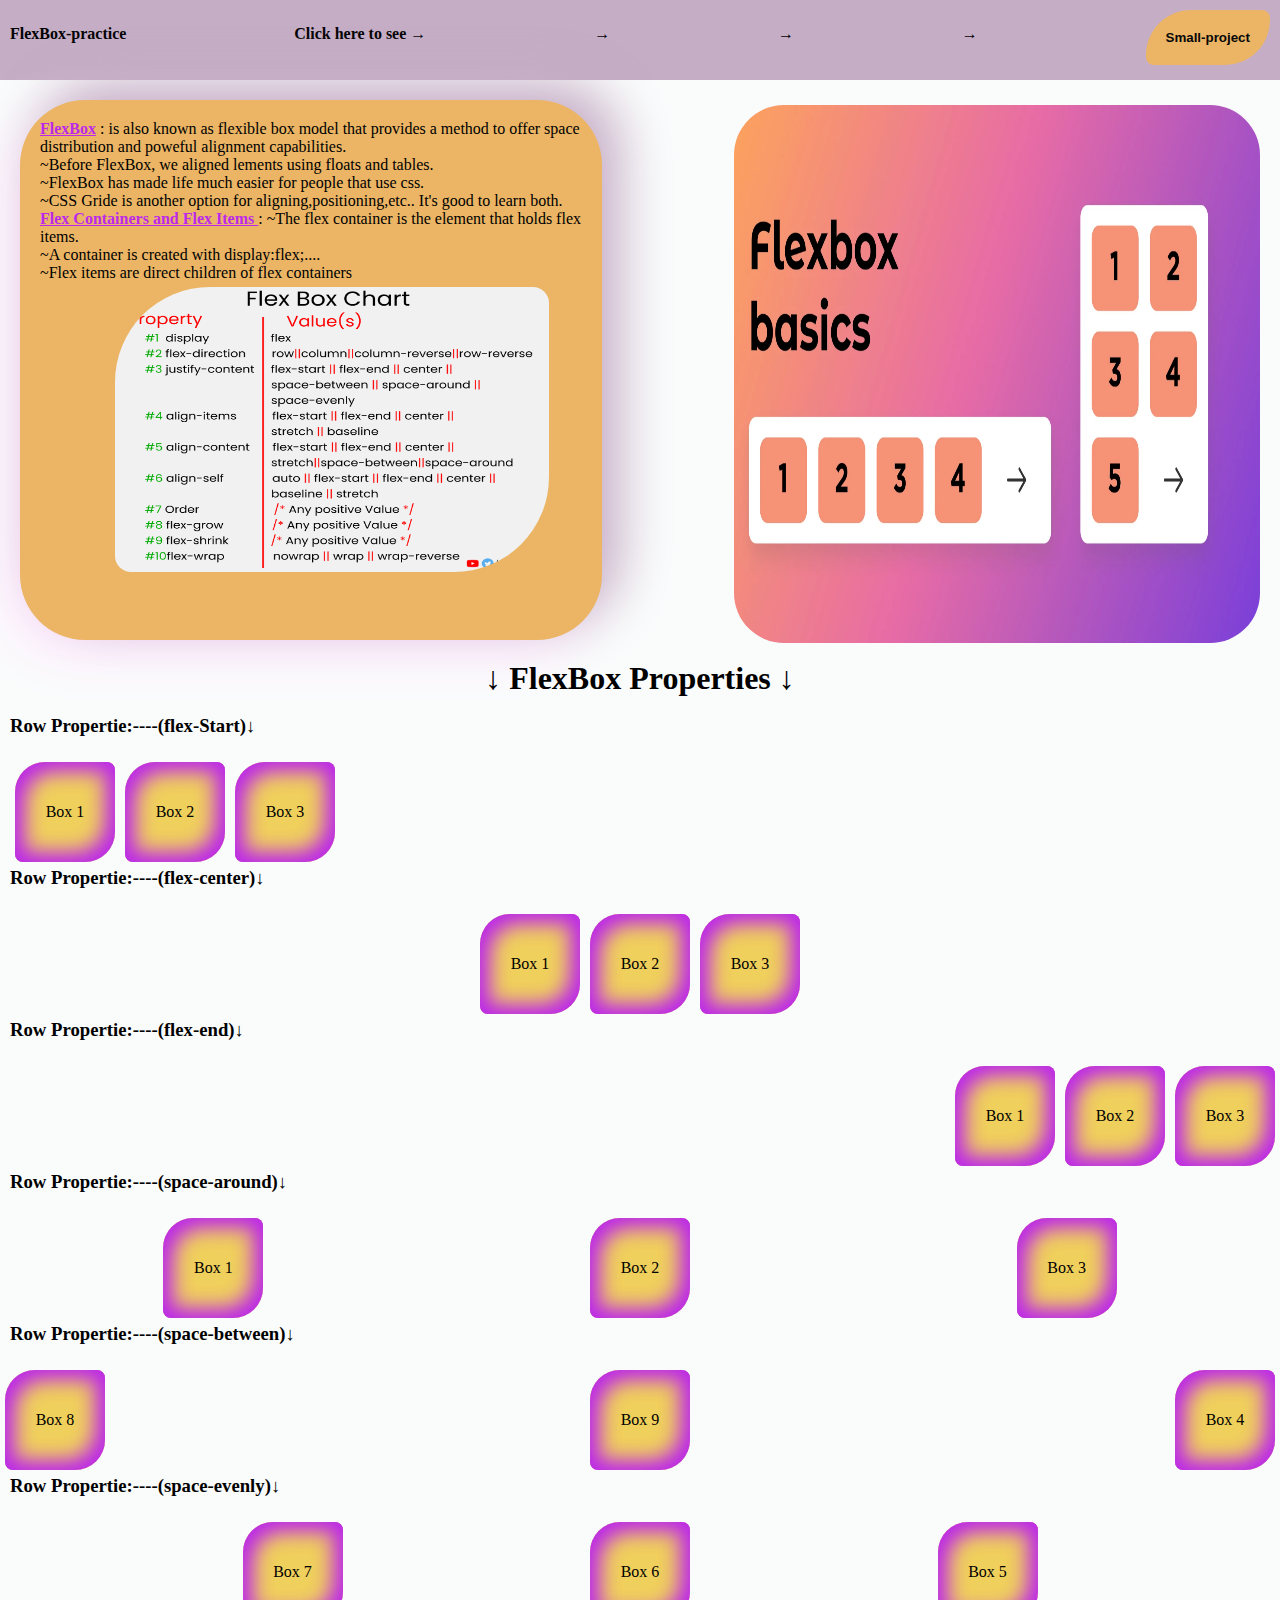
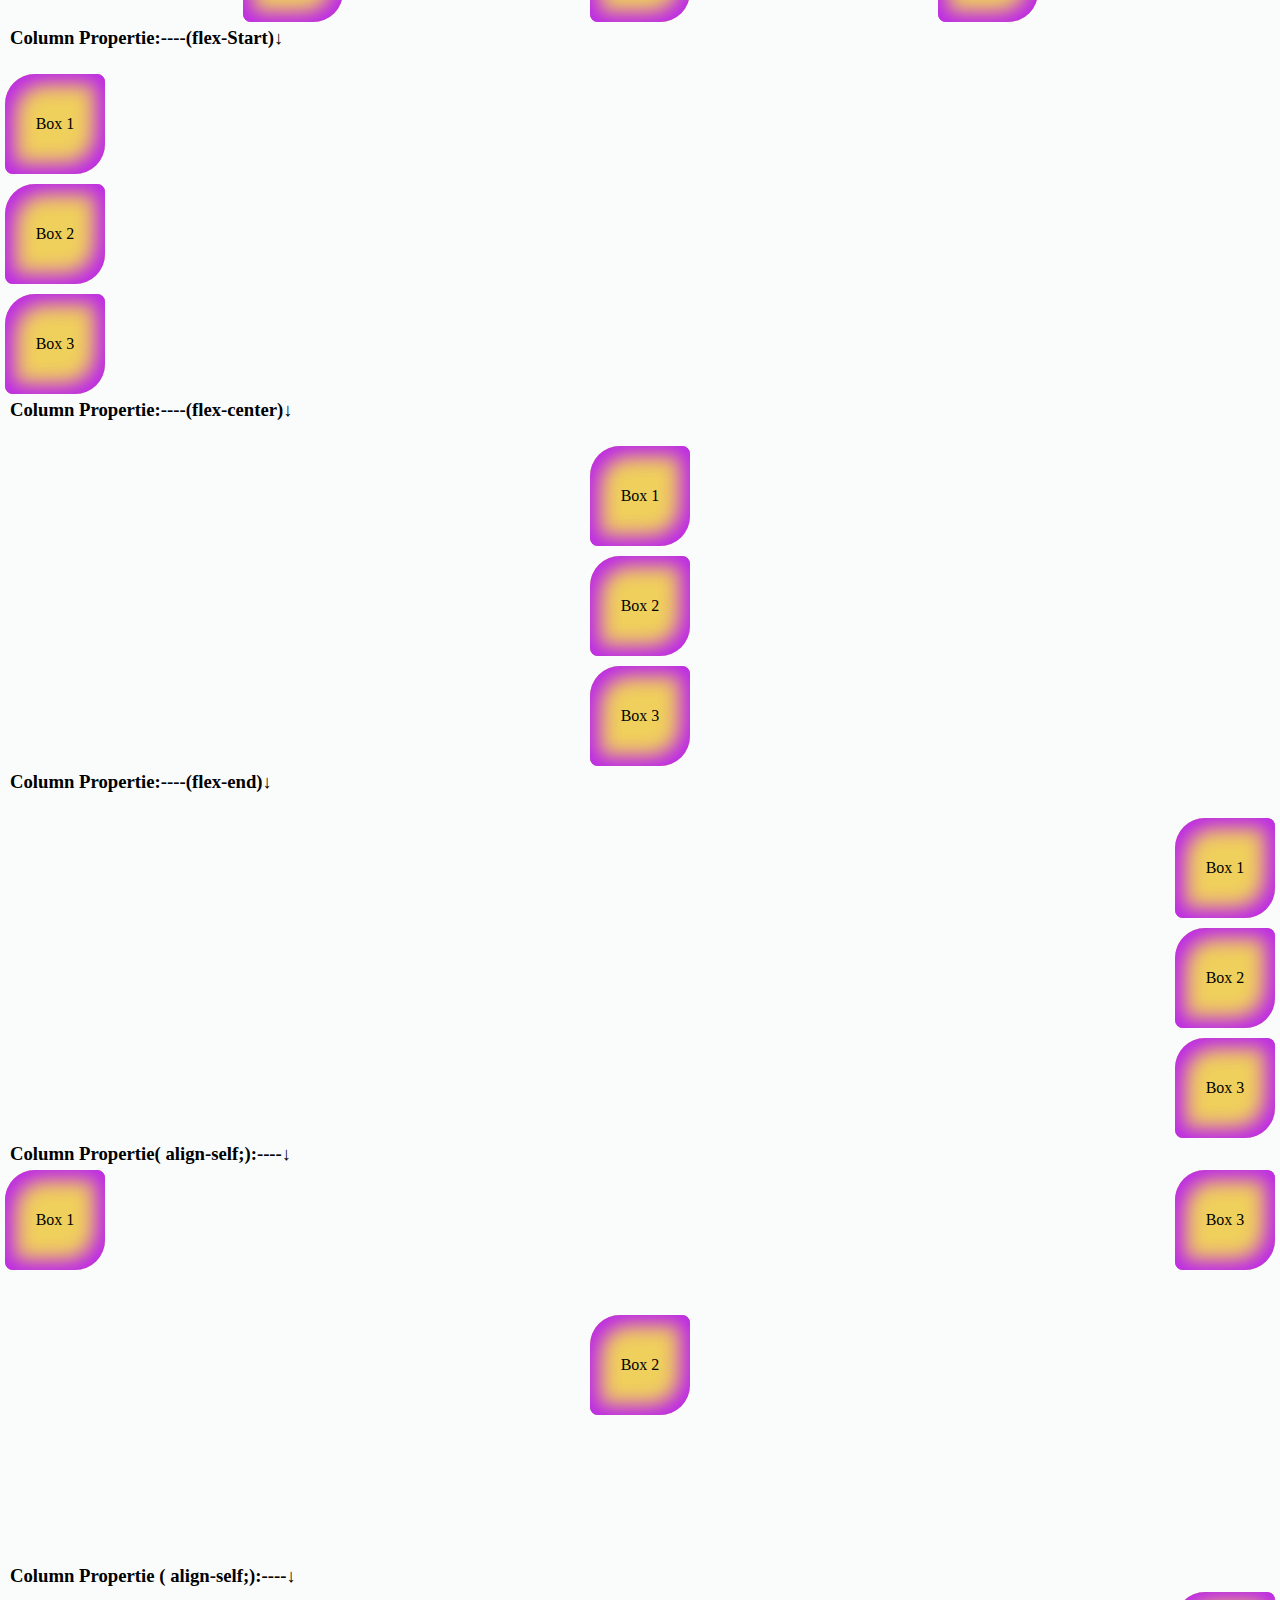
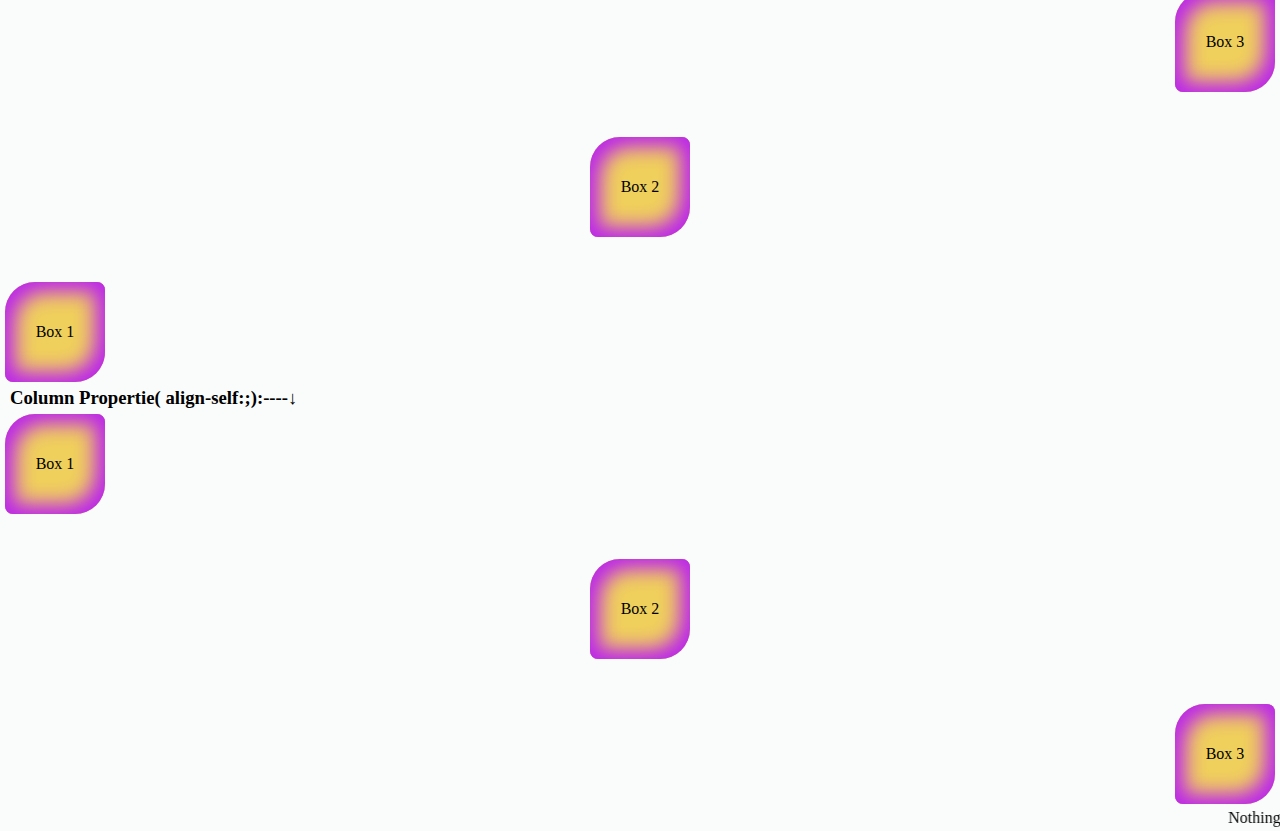
<file: index.html>
<!DOCTYPE html>
<html lang="en">
<head>
    <meta charset="UTF-8">
    <meta http-equiv="X-UA-Compatible" content="IE=edge">
    <meta name="viewport" content="width=device-width, initial-scale=1.0">
    <title>FlexBox</title>
    <link rel="stylesheet" href="style.css">
</head>
<body>
    <!-- navbar div -->
    <div class="container-1">
           <div class="nav-li"> FlexBox-practice</div>
           <div class="nav-li"> Click here to see →</div>
           <div class="nav-li">  →</div>
           <div class="nav-li">  →</div>
           <div class="nav-li">  →</div>
          <div class="button-div"><button class="btn"><a href="smallproject.html">Small-project </a></button></div>  
     </div>
     <!-- container-2......-->
     <div class="container-2">
        <div class="l-div"><p><span>FlexBox</span> :  is also known as flexible box model that provides a method to offer space distribution and poweful alignment capabilities.
        <br>~Before FlexBox, we aligned lements using floats and tables. <br> ~FlexBox has made life much easier for people that use css.
        <br> ~CSS Gride is another option for aligning,positioning,etc.. It's good to learn both.
        <br><span>Flex Containers and Flex Items </span> : ~The flex container is the element that holds flex items.<br> ~A container is created with display:flex;....<br> ~Flex items are direct children of flex containers</p>
        <img src="flex.png"  alt="" /> 
        </div>
        <div class="r-div"><img src="img1.png" alt="" id="img"></div>
     </div>
     <!-- container-3..... -->
     <div class="container-3">
        <div class="f-div"><h1>↓ FlexBox Properties ↓</h1><br>
        </div>
     </div>
                    <!-- ↓ Row ↓-->

     <!-- flex-start↓......... -->
     <h3>Row Propertie:----(flex-Start)↓</h3>
     <div class="flex-start">
        <div class="items">Box 1</div>
        <div class="items">Box 2</div>
        <div class="items">Box 3</div>
    </div>
    <!-- flex-center↓......... -->
    <h3>Row Propertie:----(flex-center)↓</h3>
     <div class="flex-center">
        <div class="items">Box 1</div>
        <div class="items">Box 2</div>
        <div class="items">Box 3</div>
    </div>
    <!-- flex-end↓......... -->
    <h3>Row Propertie:----(flex-end)↓</h3>
     <div class="flex-end">
        <div class="items">Box 1</div>
        <div class="items">Box 2</div>
        <div class="items">Box 3</div>
    </div>
    <!-- flex-around↓......... -->
    <h3>Row Propertie:----(space-around)↓</h3>
     <div class="flex-around">
        <div class="items">Box 1</div>
        <div class="items">Box 2</div>
        <div class="items">Box 3</div>
    </div>
    <!-- between↓......... -->
    <h3>Row Propertie:----(space-between)↓</h3>
     <div class="flex-between">
         <div class="items">Box 8</div>
         <div class="items">Box 9</div>
         <div class="items">Box 4</div>
    </div>
    <!-- flex-evenly↓......... -->
    <h3>Row Propertie:----(space-evenly)↓</h3>
     <div class="flex-evenly">
        <div class="items">Box 7</div>
        <div class="items">Box 6</div>
        <div class="items">Box 5</div>
    </div>

                <!--↓ column ↓......... -->
    <!-- align-start -->
     <h3>Column Propertie:----(flex-Start)↓</h3>
     <div class="col-start">
        <div class="items">Box 1</div>
        <div class="items">Box 2</div>
        <div class="items">Box 3</div>
    </div>
    <!-- container-5↓......... -->
    <h3>Column Propertie:----(flex-center)↓</h3>
     <div class="col-center">
        <div class="items">Box 1</div>
        <div class="items">Box 2</div>
        <div class="items">Box 3</div>
    </div>
    <!-- container-5↓......... -->
    <h3>Column Propertie:----(flex-end)↓</h3>
     <div class="col-end">
        <div class="items">Box 1</div>
        <div class="items">Box 2</div>
        <div class="items">Box 3</div>
    </div>
    <!-- container-5↓......... -->
    <h3>Column Propertie( align-self;):----↓</h3>
     <div class="column-prop-1">
        <div class="item-1">Box 1</div>
        <div class="item-1">Box 2</div>
        <div class="item-1">Box 3</div>
    </div>
    <!-- column-prop↓......... -->
    <h3>Column Propertie ( align-self;):----↓</h3>
     <div class="column-prop-1">
        <div class="item-2">Box 1</div>
        <div class="item-2">Box 2</div>
        <div class="item-2">Box 3</div>
    </div>
    <!-- column-prop↓......... -->
    <h3>Column Propertie( align-self:;):----↓</h3>
     <div class="column-prop-1">
        <div class="item-3">Box 1</div>
        <div class="item-3">Box 2</div>
        <div class="item-3">Box 3</div>
    </div>
    <div class="bottm"><marquee>Nothing here;</marquee></div>
</body>
</html>
</file>
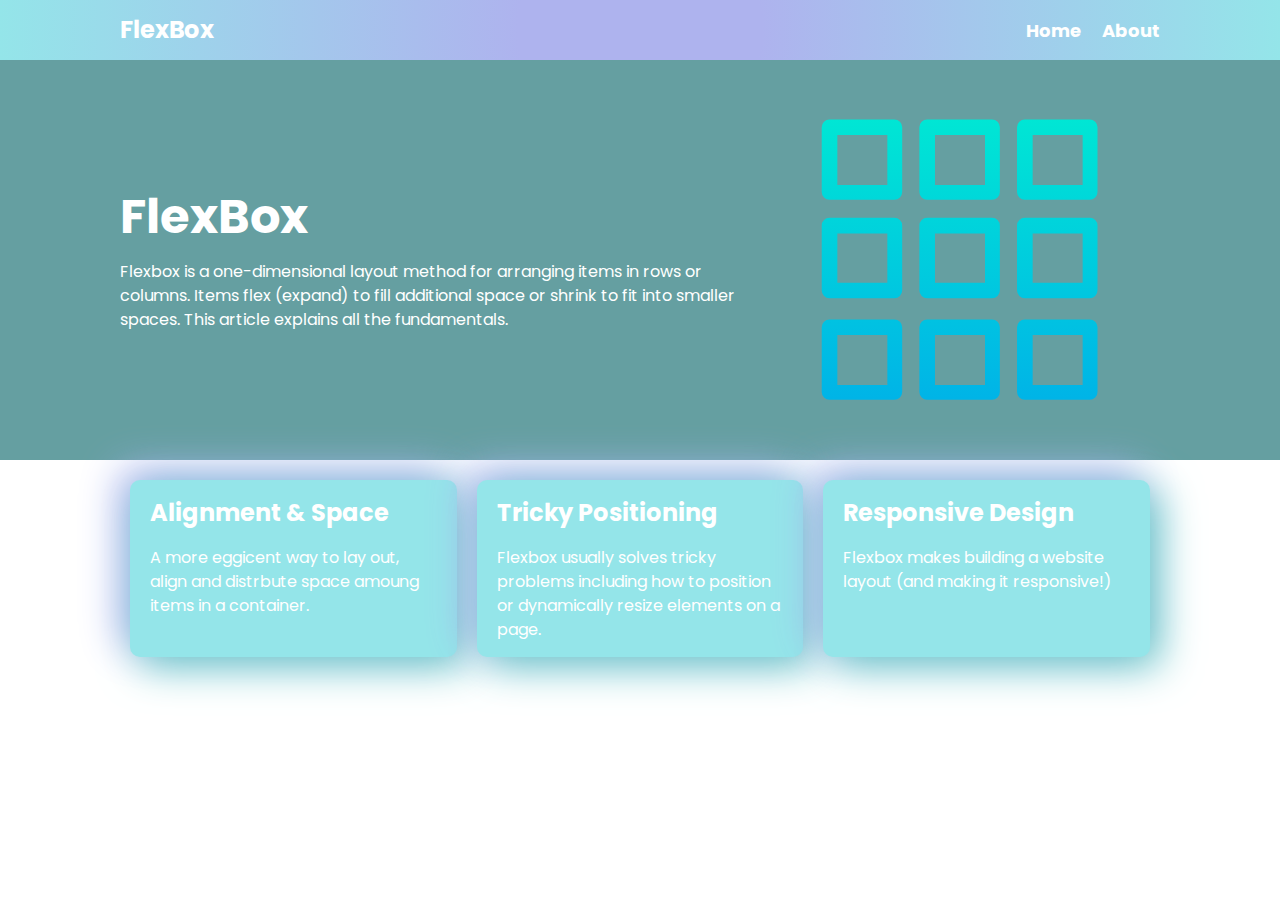
<file: smallproject.html>
<!DOCTYPE html>
<html lang="en">
<head>
    <meta charset="UTF-8">
    <meta http-equiv="X-UA-Compatible" content="IE=edge">
    <meta name="viewport" content="width=device-width, initial-scale=1.0">
    <title>BoxModel</title>
    <link rel="stylesheet" href="style2.css">
</head>
<body>
    <nav class="navbar">
        <div class="container">
            <div class="logo">FlexBox</div>
            <ul class="nav">
                <li><a href="index.html">  Home       </a></li>
                <li><a href="https://github.com/Mohammedshahbaz08">  About      </a></li>
            </ul>
        </div>
    </nav>
    <header class="header">
        <div class="container">
          <div>  
            <h1>FlexBox</h1> 
            <p>
                Flexbox is a one-dimensional layout method for arranging items in rows or columns. Items flex (expand) to fill additional space or shrink to fit into smaller spaces. This article explains all the fundamentals.
            </p>
        </div>
        <img src="grid1.svg" alt="">
        </div>
    </header>
    <section class="boxes">
        <div class="container">
            <div class="box">
            <h2>
                Alignment & Space</h2>
                <p>
                    <!-- Flexbox is a one-dimensional layout method for arranging items in rows or columns. Items flex (expand) to fill additional space or shrink to fit into smaller spaces. This article explains all the fundamentals. -->
                    A more eggicent way to lay out, align and distrbute space amoung items in a container.
                </p>
            </div>

            <div class="box">
            <h2>
                Tricky Positioning</h2>
                <p>
                    Flexbox usually solves tricky problems including how to position or dynamically resize elements on a  page.
                </p>
            </div>

            <div class="box">
            <h2>
                Responsive Design</h2>
                <p>
                    Flexbox makes building a website layout (and making it responsive!)
                </p>
            </div>
        </div>

    </section>
</body>
</html>
</file>
<file: style.css>
/* universal  selector */
 *{
    margin: 0;
    padding: 0;
} 
body{
    background-color: #fafcfc;
}

/* selecting the <a> tag as universal selector to reduce code.. */
a{
    text-decoration: none;
    color: rgb(8, 8, 8);
}

/* container-1 */
.container-1 {
    display: flex;
    justify-content: space-between;
   background:#c5adc5;
   height: 80px;
   width: 100%;
}

.nav-li{
    margin: 10px;
    margin-top: 25px; 
    font-weight: bold;
    color: black;

}
.button-div{
    margin: 10px;
    margin-top: 10px;    
    justify-content: center;
    
    
}
.btn{
    background: #ebb565;
    padding: 20px;
    border: none;
    border-radius: 45px 8px;
    font-weight: bold;
}
.btn:hover{
    background: #c544c5;
}

/* container-2 */
.container-2{
    display: flex;
   flex-direction: row;
   /* justify-content: space-between; */
   margin: 20px;
}

.l-div{
    height: 500px;
    width: auto;
    display: flex;
    flex-direction: column;
    align-items: flex-start;
    padding: 20px;
    /* justify-content: center; */
    border-radius: 65px;
    border-radius: 65px;
    background: #ebb565;
    box-shadow:  18px -18px 53px #c5adc5,
             -18px 18px 53px #ffecff;
}
.r-div{
    height: 500px;
    width: auto;
    display: flex;   
    justify-content: end;
    flex-wrap: wrap;
}

#img{
    width: 80%;
    height: 538px;
    border-radius: 50px;
}

img{
    width: 80%;
    height: 285px;
    border-radius: 95px 16px;
    margin-left: 75px;
    margin-top: 5px;
}

p{
    color: black;
   
}

span{
    color: rgb(188, 41, 233) ;
    font-weight: bold;
    text-decoration: underline;
}

/* .container-3............↓ */
.container-3{
    display: flex;
    flex-direction: row;
    justify-content: center;
}

/* h3..................... */
h3{
    padding-left: 10px;
}
/* flex-start ............↓ */

.flex-start{
    display: flex;
    justify-content: flex-start;
   margin-left: 10px;
    margin-top: 20px;
    
}
/* flex-center ............↓ */

.flex-center{
    display: flex;
    justify-content: center;
    margin-top: 20px;
    
}
/* flex-end ............↓ */

.flex-end{
    display: flex;
    justify-content: flex-end;
    margin-top: 20px;
    
}
/* flex-around ............↓ */

.flex-around{
    display: flex;
    justify-content: space-around;
 
    margin-top: 20px;
    
}
/* flex-between ............↓ */

.flex-between{
    display: flex;
    justify-content: space-between;
    margin-top: 20px;
    
}
/* flex-evenly ............↓ */

.flex-evenly{
    display: flex;
    justify-content: space-evenly;
    margin-top: 20px;
    
}

        /* column */
 /* col-start*/
.col-start{
    display: flex;
    flex-direction: column;
    align-items:flex-start ;
    margin-top: 20px;
    
}
.col-center{
    display: flex;
    flex-direction: column;
    align-items: center;
    margin-top: 20px;
    
}
.col-end{
    display: flex;
    flex-direction: column;
    align-items: flex-end;
    margin-top: 20px;    
}

.column-prop-1{
    height: 400px;
    display: flex;
    justify-content: space-between;

}
.item-1:nth-of-type(1){
    align-self: flex-start;
}
.item-1:nth-of-type(2){
    align-self: center;

}
.item-3:nth-of-type(3){
    align-self: flex-start;
}



.item-2:nth-of-type(1){
    align-self: flex-end;
}
.item-2:nth-of-type(2){
    align-self: center;

}
.item-2:nth-of-type(3){
    align-self: flex-start;
}



.item-3:nth-of-type(1){
    align-self: flex-start;
}
.item-3:nth-of-type(2){
    align-self: center;

}
.item-3:nth-of-type(3){
    align-self: end;
}

.items{
    width: 100px;
    height: 100px;
    margin: 5px;
    display: flex;
    justify-content: center;
    align-items: center;
    border-radius: 30px 8px;
    background: #f0d05c;
    box-shadow: inset 10px 10px 20px rgb(188, 41, 233),
            inset -10px -10px 20px rgb(188, 41, 233);
}
.item-1{
    width: 100px;
    height: 100px;
    margin: 5px;
    display: flex;
    justify-content: center;
    align-items: center;
    border-radius: 30px 8px;
    background: #f0d05c;
    box-shadow: inset 10px 10px 20px rgb(188, 41, 233),
            inset -10px -10px 20px rgb(188, 41, 233);
}
.item-2{
    width: 100px;
    height: 100px;
    margin: 5px;
    display: flex;
    justify-content: center;
    align-items: center;
    border-radius: 30px 8px;
    background: #f0d05c;
    box-shadow: inset 10px 10px 20px rgb(188, 41, 233),
            inset -10px -10px 20px rgb(188, 41, 233);
}
.item-3{
    width: 100px;
    height: 100px;
    margin: 5px;
    display: flex;
    justify-content: center;
    align-items: center;
    border-radius: 30px 8px;
    background: #f0d05c;
    box-shadow: inset 10px 10px 20px rgb(188, 41, 233),
            inset -10px -10px 20px rgb(188, 41, 233);
}


































.bottm{
    bottom: 0px;
}




















/* .item{
    width: 100px;
    height: 100px;
    margin: 10px;
    color: rgb(13, 13, 14);
    text-transform: uppercase;
    background: rgb(127, 219, 168);
}

.item:nth-of-type(1){
    /* self align property */
    /* align-self: start; */
/*    
}
.item:nth-of-type(2){
    /* self align property */
    /* align-self: center; */
    
/* }
.item:nth-of-type(3){
    /* self align property */
    /* align-self: end; */
    
/* } */
</file>
<file: style2.css>
@import url('https://fonts.googleapis.com/css2?family=Poppins:wght@400;700&display=swap');

* {
  box-sizing: border-box;
  margin: 0;
  padding: 0;
}

body {
  font-family: 'Poppins', sans-serif;
  font-size: 16px;
  line-height: 1.5;
  color: #333;
  /* background: #a1c3ff; */
}

img {
  max-width: 100%;
}

h1,
h2 {
  margin-bottom: 15px;
}

ul {
  list-style-type: none;
}

.container {
  max-width: 1100px;
  margin: 0 auto;
  padding: 0 30px;
}



.navbar {
    background: rgb(174,179,238);
    background: radial-gradient(circle, rgba(174,179,238,1) 19%, rgba(148,229,233,1) 100%);
  color: #fff;
  height: 60px;
}

.navbar .logo {
  font-size: x-large;
  font-weight: bold;
}

.navbar a {
  color: #fff;
  text-decoration: none;
  font-size: 18px;
  font-weight: bold;
}

.navbar a:hover {
  color: rgba(174,179,238,1);
}

.navbar .container {
  display: flex;
  justify-content: space-between;
  align-items: center;
  height: 100%;
}

.navbar ul {
  display: flex;
}

.navbar ul li {
  margin-left: 20px;
}

.header {
  background-color: rgb(101, 159, 161);
  color: #fff;
  min-height: 400px;
}

.header h1 {
  font-size: 3rem;
  font-weight: bold;
  line-height: 1.2;
}

.header img {
  max-width: 400px;
}

.header .container {
  display: flex;
  align-items: center;
  justify-content: space-between;
}

.boxes .container {
  display: flex;
  justify-content: space-between;
}

.box {
  flex: 1;
  background: rgba(148,229,233,1);
  color: #fff;
  border-radius: 10px;
  margin: 20px 10px;
  box-shadow:  10px 10px 40px #6bc7c9,
  -10px -10px 40px rgba(174,179,238,1);
  padding: 15px 20px;
}


@media (max-width: 768px) {
  .header .container {
    flex-direction: column;
    padding-top: 20px;
    text-align: center;
  }

  .boxes .container {
    display: block;
    text-align: center;
  }
}
</file>
